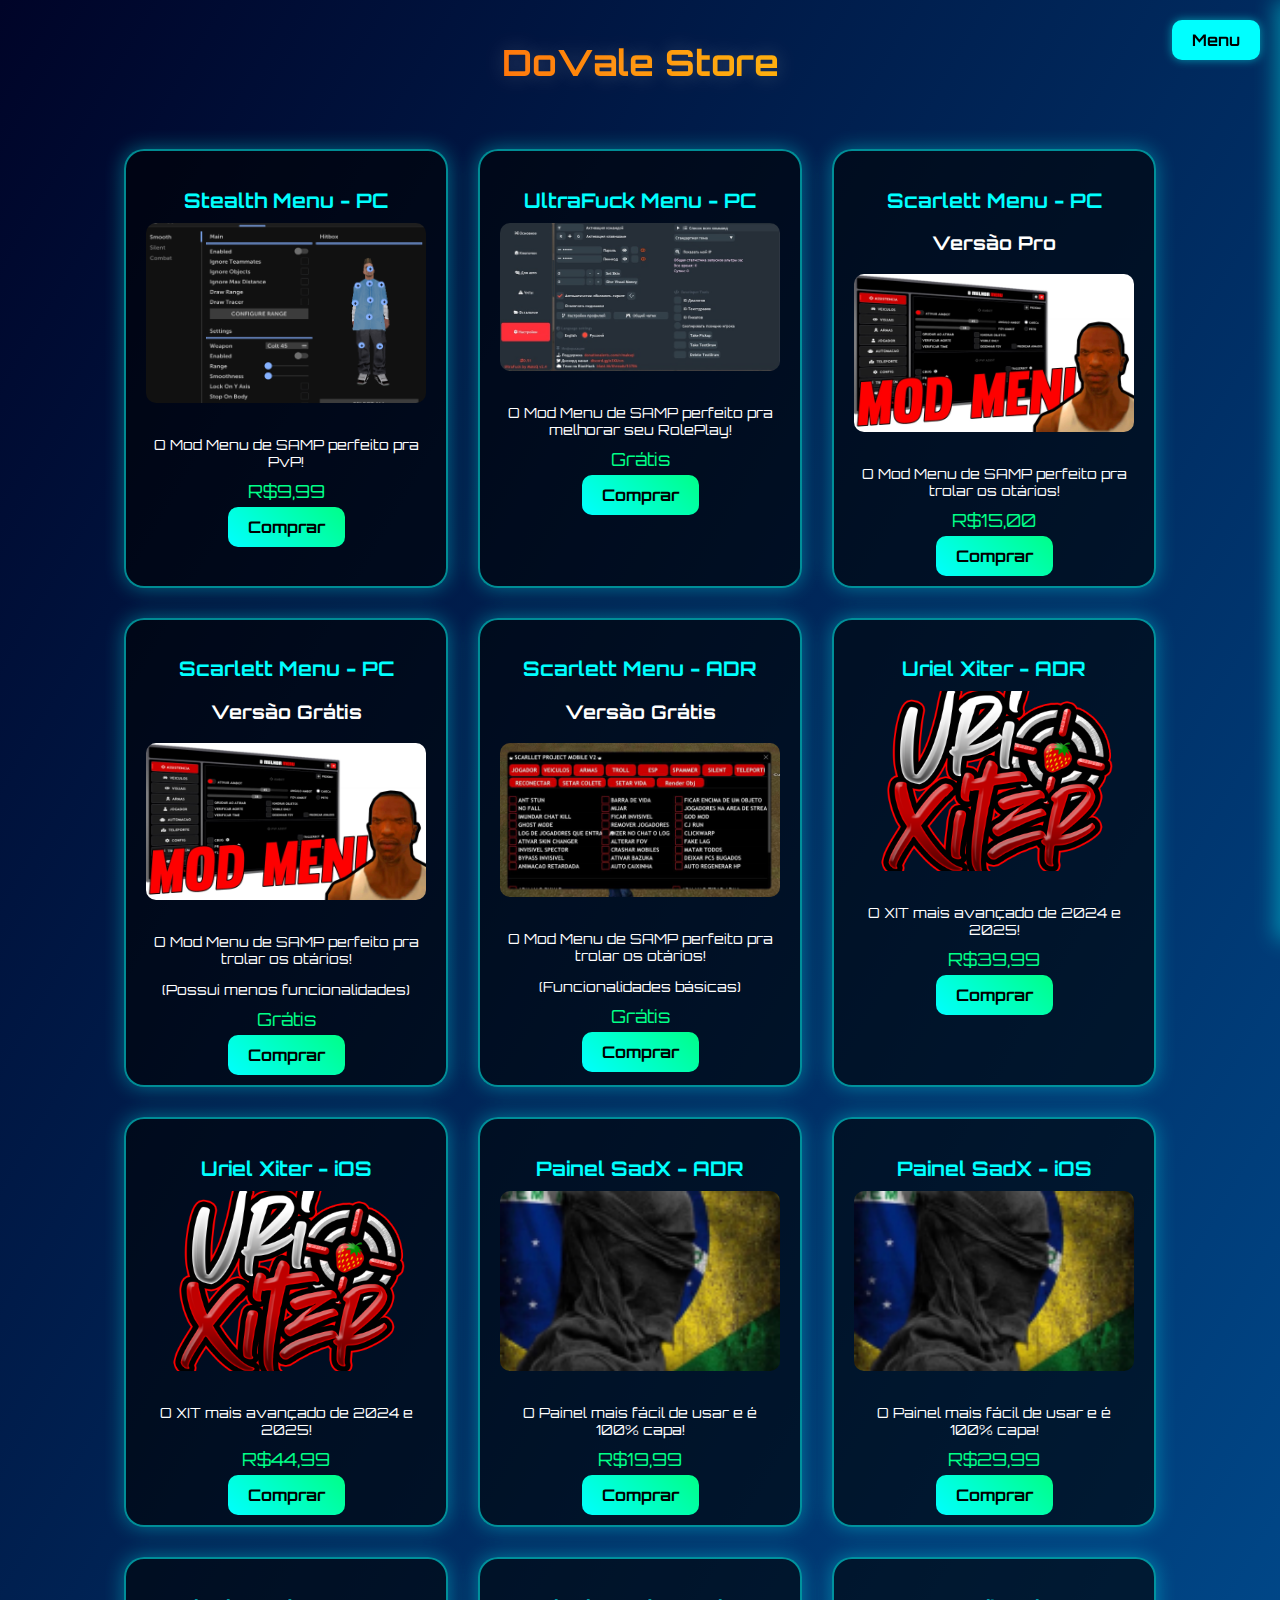
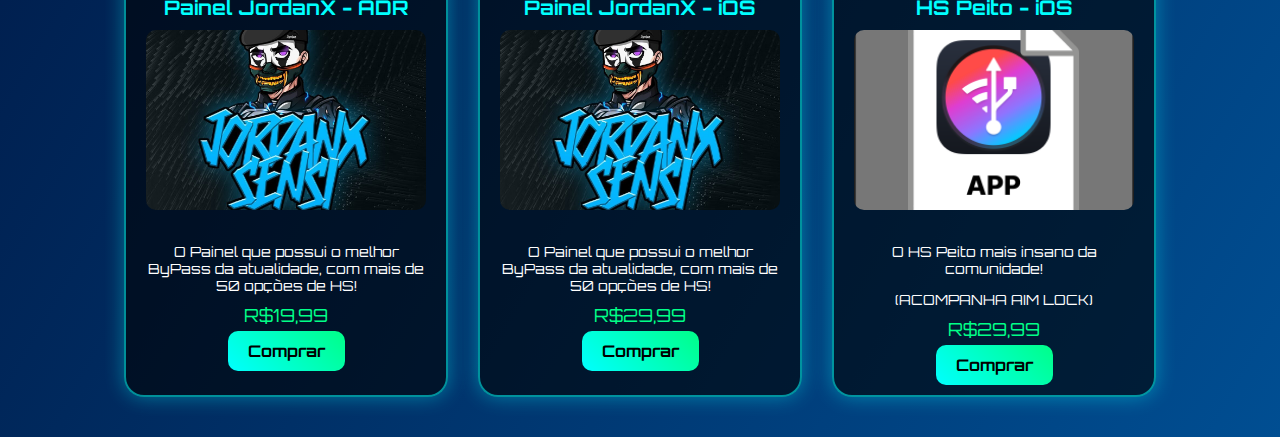
<file: index.html>
<!DOCTYPE html>
<html lang="pt-BR">
<head>
  <meta charset="UTF-8">
  <meta name="viewport" content="width=device-width, initial-scale=1">
  <title>DoVale Store</title>
  <style>
    @import url('https://fonts.googleapis.com/css2?family=Orbitron:wght@500&display=swap');

    body {
      margin: 0;
      padding: 0;
      font-family: 'Orbitron', sans-serif;
      background: linear-gradient(120deg, #000428, #004e92);
      color: #fff;
      overflow-x: hidden;
    }

    .container {
      display: flex;
      flex-wrap: wrap;
      justify-content: center;
      gap: 30px;
      padding: 40px 20px;
    }

    .card {
      background: rgba(0, 0, 0, 0.6);
      border: 2px solid #00ffff88;
      border-radius: 20px;
      width: 280px;
      padding: 20px;
      text-align: center;
      box-shadow: 0 0 20px #00faff60;
      transition: transform 0.3s ease, box-shadow 0.3s ease;
    }

    .card:hover {
      transform: scale(1.05);
      box-shadow: 0 0 40px #00ffff;
    }

    .card h2 {
      margin-bottom: 10px;
      color: #00ffff;
      font-size: 20px;
    }

    .card p {
      font-size: 14px;
      margin-bottom: 10px;
    }

    .price {
      color: #00ff88;
      font-size: 18px;
      margin-bottom: 15px;
    }

    .btn {
      background: linear-gradient(45deg, #00ffff, #00ff88);
      color: black;
      padding: 10px 20px;
      border-radius: 10px;
      text-decoration: none;
      font-weight: bold;
      transition: background 0.2s ease;
    }

    .btn:hover {
      background: linear-gradient(45deg, #00ff88, #00ffff);
    }

    h1 {
  text-align: center;
  margin-top: 40px;
  font-size: 36px;
  background: linear-gradient(90deg, red, orange, yellow, green, cyan, blue, violet, red);
  background-size: 400%;
  -webkit-background-clip: text;
  -webkit-text-fill-color: transparent;
  animation: rgbFlow 5s linear infinite;
  text-shadow: 0 0 20px rgba(255, 255, 255, 0.2);
}

@keyframes rgbFlow {
  0% { background-position: 0%; }
  100% { background-position: 400%; }
}


    audio {
      display: none;
    }

    .card img {
  width: 100%;
  max-height: 180px;
  object-fit: cover;
  border-radius: 10px;
  margin-bottom: 15px;
}

#menuButton {
  position: fixed;
  top: 20px;
  right: 20px;
  background: #00ffff;
  color: black;
  padding: 10px 20px;
  border-radius: 10px;
  font-weight: bold;
  cursor: pointer;
  z-index: 1000;
  box-shadow: 0 0 10px #00ffff88;
  transition: background 0.2s ease;
}

#menuButton:hover {
  background: #00ff88;
}

#sidebar {
  position: fixed;
  top: 0;
  right: 0;
  width: 300px;
  height: 100%;
  background-color: rgba(0, 0, 0, 0.95);
  color: white;
  padding: 20px;
  transition: transform 0.3s ease;
  z-index: 999;
  box-shadow: -5px 0 20px rgba(0, 255, 255, 0.4);
}

#sidebar.hidden {
  transform: translateX(100%);
}

#sidebar.visible {
  transform: translateX(0);
}

.menu-section {
  margin-top: 40px;
}

.menu-section h3 {
  margin-bottom: 10px;
}

.menu-section .btn {
  display: inline-block;
  margin-top: 5px;
}

    
  </style>
</head>
<body>

  <h1>DoVale Store</h1>

  <div class="container">

    <div class="card" onclick="playClick()">
      <h2>Stealth Menu - PC</h2>
      <img src="Stealth.png">
      <p>O Mod Menu de SAMP perfeito pra PvP!</p>
      <div class="price">R$9,99</div>
      <a href="https://pay.risepay.com.br/Pay/f3fe887585354bfa8765d029b4e122c8" class="btn" target="_blank">Comprar</a>
    </div>

    <div class="card" onclick="playClick()">
      <h2>UltraFuck Menu - PC</h2>
      <img src="UltraFuck.jpg">
      <p>O Mod Menu de SAMP perfeito pra melhorar seu RolePlay!</p>
      <div class="price">Grátis</div>
      <a href="https://www.mediafire.com/file/daflq8a0tnovwxq/%2Altr%2AF%2Ack_2.36.luac/file" class="btn" target="_blank">Comprar</a>
    </div>

    <div class="card" onclick="playClick()">
      <h2>Scarlett Menu - PC</h2>
      <h3>Versão Pro</h3>
      <img src="Scarllet-Menu.jpg">
      <p>O Mod Menu de SAMP perfeito pra trolar os otários!</p>
      <div class="price">R$15,00</div>
      <a href="https://pay.risepay.com.br/Pay/a213dd490ccf41969b90dd106a6e71c9" class="btn" target="_blank">Comprar</a>
    </div>

    <div class="card" onclick="playClick()">
      <h2>Scarlett Menu - PC</h2>
      <h3>Versão Grátis</h3>
      <img src="Scarllet-Menu.jpg">
      <p>O Mod Menu de SAMP perfeito pra trolar os otários!</p>
      <p>(Possui menos funcionalidades)</p>
      <div class="price">Grátis</div>
      <a href="https://www.mediafire.com/file/arwwg5thaein7rg/Scarllet_Menu_PC.lua/file" class="btn" target="_blank">Comprar</a>
    </div>

    <div class="card" onclick="playClick()">
      <h2>Scarlett Menu - ADR</h2>
      <h3>Versão Grátis</h3>
      <img src="Scarllet-Menu-Android.jpg">
      <p>O Mod Menu de SAMP perfeito pra trolar os otários!</p>
      <p>(Funcionalidades básicas)</p>
      <div class="price">Grátis</div>
      <a href="https://www.mediafire.com/file/x1f60zyao1ezt7j/scarlletproject.lua/file" class="btn" target="_blank">Comprar</a>
    </div>

    <div class="card" onclick="playClick()">
      <h2>Uriel Xiter - ADR</h2>
      <img src="UrielXiter.png">
      <p>O XIT mais avançado de 2024 e 2025!</p>
      <div class="price">R$39,99</div>
      <a href="https://pay.risepay.com.br/Pay/bc9639ec36db4cc1a666032aa38ace34" class="btn" target="_blank">Comprar</a>
    </div>

    <div class="card" onclick="playClick()">
      <h2>Uriel Xiter - iOS</h2>
      <img src="UrielXiter.png">
      <p>O XIT mais avançado de 2024 e 2025!</p>
      <div class="price">R$44,99</div>
      <a href="https://pay.risepay.com.br/Pay/d9e7788d2ed045f38a6b9b288c64e08d" class="btn" target="_blank">Comprar</a>
    </div>

    <div class="card" onclick="playClick()">
      <h2>Painel SadX - ADR</h2>
      <img src="SadX.png">
      <p>O Painel mais fácil de usar e é 100% capa!</p>
      <div class="price">R$19,99</div>
      <a href="https://pay.risepay.com.br/Pay/3019093f19e34a64ac679e772bc6957d" class="btn" target="_blank">Comprar</a>
    </div>

    <div class="card" onclick="playClick()">
      <h2>Painel SadX - iOS</h2>
      <img src="SadX.png">
      <p>O Painel mais fácil de usar e é 100% capa!</p>
      <div class="price">R$29,99</div>
      <a href="https://pay.risepay.com.br/Pay/bceb136678044c3cba186532f16b3a46" class="btn" target="_blank">Comprar</a>
    </div>

    <div class="card" onclick="playClick()">
      <h2>Painel JordanX - ADR</h2>
      <img src="JordanX.png">
      <p>O Painel que possui o melhor ByPass da atualidade, com mais de 50 opções de HS!</p>
      <div class="price">R$19,99</div>
      <a href="https://pay.risepay.com.br/Pay/fc28cf94d3754aa8999af749f73a32f7" class="btn" target="_blank">Comprar</a>
    </div>

    <div class="card" onclick="playClick()">
      <h2>Painel JordanX - iOS</h2>
      <img src="JordanX.png">
      <p>O Painel que possui o melhor ByPass da atualidade, com mais de 50 opções de HS!</p>
      <div class="price">R$29,99</div>
      <a href="https://pay.risepay.com.br/Pay/9b2f6ef659d84e24bf26ce571a568103" class="btn" target="_blank">Comprar</a>
    </div>

    <div class="card" onclick="playClick()">
      <h2>HS Peito - iOS</h2>
      <img src="HS-Peito.PNG">
      <p>O HS Peito mais insano da comunidade!</p>
      <p>(ACOMPANHA AIM LOCK)</p>
      <div class="price">R$29,99</div>
      <a href="https://pay.risepay.com.br/Pay/e696c853118c4623a8bfe711d062b8c2" class="btn" target="_blank">Comprar</a>
    </div>

    <!-- Você pode duplicar mais cards aqui -->
  </div>

  <!-- Áudios -->
  <audio id="clickSound" src="Bloop.mp3"></audio>

  <script>

    function playClick() {
      const sound = document.getElementById("clickSound");
      sound.currentTime = 0;
      sound.play();
    }
  </script>

<!-- Botão Menu -->
<div id="menuButton" onclick="toggleSidebar()">Menu</div>

<!-- Barra Lateral -->
<div id="sidebar" class="hidden">
  <h2>Catálogo</h2>
  <div class="menu-section">
    <h3>Contato</h3>
    <a href="https://www.instagram.com/dovale.exe/" class="btn" target="_blank">Instagram</a>
  </div>
</div>

<script>
  function toggleSidebar() {
    const sidebar = document.getElementById("sidebar");
    sidebar.classList.toggle("visible");
    sidebar.classList.toggle("hidden");
  }
</script>

</body>
</html>
</file>
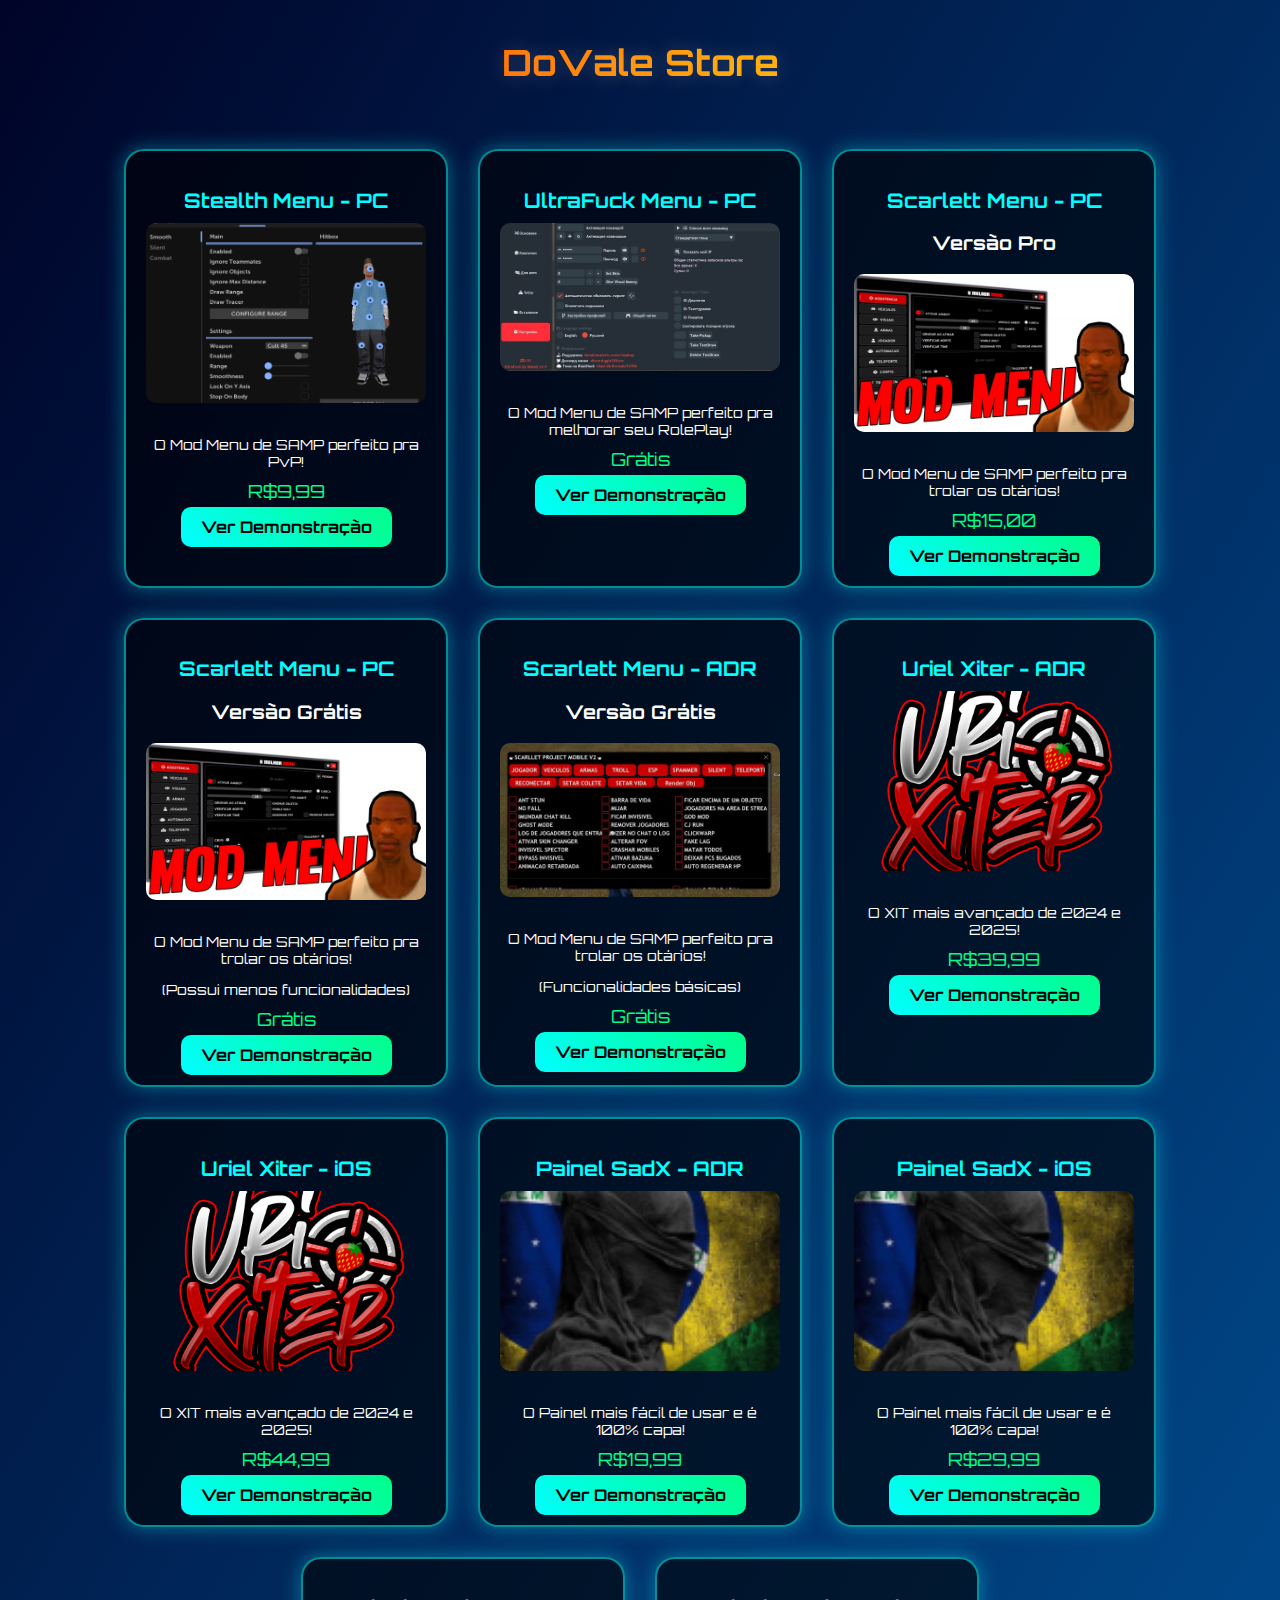
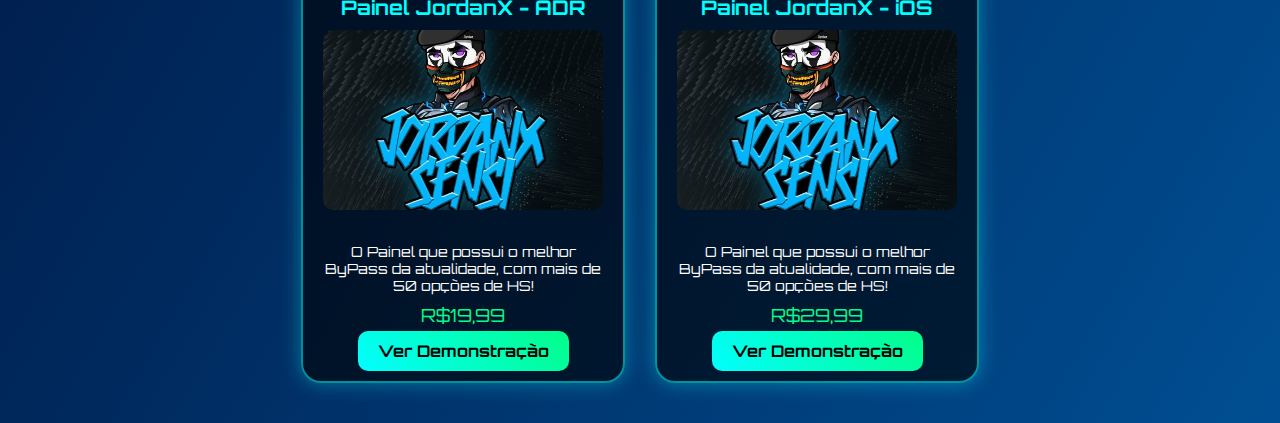
<file: DoVale Store.html>
<!DOCTYPE html>
<html lang="pt-BR">
<head>
  <meta charset="UTF-8">
  <meta name="viewport" content="width=device-width, initial-scale=1">
  <title>DoVale Store</title>
  <style>
    @import url('https://fonts.googleapis.com/css2?family=Orbitron:wght@500&display=swap');

    body {
      margin: 0;
      padding: 0;
      font-family: 'Orbitron', sans-serif;
      background: linear-gradient(120deg, #000428, #004e92);
      color: #fff;
      overflow-x: hidden;
    }

    .container {
      display: flex;
      flex-wrap: wrap;
      justify-content: center;
      gap: 30px;
      padding: 40px 20px;
    }

    .card {
      background: rgba(0, 0, 0, 0.6);
      border: 2px solid #00ffff88;
      border-radius: 20px;
      width: 280px;
      padding: 20px;
      text-align: center;
      box-shadow: 0 0 20px #00faff60;
      transition: transform 0.3s ease, box-shadow 0.3s ease;
    }

    .card:hover {
      transform: scale(1.05);
      box-shadow: 0 0 40px #00ffff;
    }

    .card h2 {
      margin-bottom: 10px;
      color: #00ffff;
      font-size: 20px;
    }

    .card p {
      font-size: 14px;
      margin-bottom: 10px;
    }

    .price {
      color: #00ff88;
      font-size: 18px;
      margin-bottom: 15px;
    }

    .btn {
      background: linear-gradient(45deg, #00ffff, #00ff88);
      color: black;
      padding: 10px 20px;
      border-radius: 10px;
      text-decoration: none;
      font-weight: bold;
      transition: background 0.2s ease;
    }

    .btn:hover {
      background: linear-gradient(45deg, #00ff88, #00ffff);
    }

    h1 {
  text-align: center;
  margin-top: 40px;
  font-size: 36px;
  background: linear-gradient(90deg, red, orange, yellow, green, cyan, blue, violet, red);
  background-size: 400%;
  -webkit-background-clip: text;
  -webkit-text-fill-color: transparent;
  animation: rgbFlow 5s linear infinite;
  text-shadow: 0 0 20px rgba(255, 255, 255, 0.2);
}

@keyframes rgbFlow {
  0% { background-position: 0%; }
  100% { background-position: 400%; }
}


    audio {
      display: none;
    }

    .card img {
  width: 100%;
  max-height: 180px;
  object-fit: cover;
  border-radius: 10px;
  margin-bottom: 15px;
}
  </style>
</head>
<body>

  <h1>DoVale Store</h1>

  <div class="container">

    <div class="card" onclick="playClick()">
      <h2>Stealth Menu - PC</h2>
      <img src="Stealth.png">
      <p>O Mod Menu de SAMP perfeito pra PvP!</p>
      <div class="price">R$9,99</div>
      <a href="https://www.youtube.com/@ScarlletMods" class="btn" target="_blank">Ver Demonstração</a>
    </div>

    <div class="card" onclick="playClick()">
      <h2>UltraFuck Menu - PC</h2>
      <img src="UltraFuck.jpg">
      <p>O Mod Menu de SAMP perfeito pra melhorar seu RolePlay!</p>
      <div class="price">Grátis</div>
      <a href="https://www.youtube.com/@0dovale" class="btn" target="_blank">Ver Demonstração</a>
    </div>

    <div class="card" onclick="playClick()">
      <h2>Scarlett Menu - PC</h2>
      <h3>Versão Pro</h3>
      <img src="Scarllet Menu.jpg">
      <p>O Mod Menu de SAMP perfeito pra trolar os otários!</p>
      <div class="price">R$15,00</div>
      <a href="https://www.youtube.com/@ScarlletMods" class="btn" target="_blank">Ver Demonstração</a>
    </div>

    <div class="card" onclick="playClick()">
      <h2>Scarlett Menu - PC</h2>
      <h3>Versão Grátis</h3>
      <img src="Scarllet Menu.jpg">
      <p>O Mod Menu de SAMP perfeito pra trolar os otários!</p>
      <p>(Possui menos funcionalidades)</p>
      <div class="price">Grátis</div>
      <a href="https://www.youtube.com/@ScarlletMods" class="btn" target="_blank">Ver Demonstração</a>
    </div>

    <div class="card" onclick="playClick()">
      <h2>Scarlett Menu - ADR</h2>
      <h3>Versão Grátis</h3>
      <img src="Scarllet Menu Android.jpg">
      <p>O Mod Menu de SAMP perfeito pra trolar os otários!</p>
      <p>(Funcionalidades básicas)</p>
      <div class="price">Grátis</div>
      <a href="https://www.youtube.com/@ScarlletMods" class="btn" target="_blank">Ver Demonstração</a>
    </div>

    <div class="card" onclick="playClick()">
      <h2>Uriel Xiter - ADR</h2>
      <img src="UrielXiter.png">
      <p>O XIT mais avançado de 2024 e 2025!</p>
      <div class="price">R$39,99</div>
      <a href="https://www.youtube.com/@ScarlletMods" class="btn" target="_blank">Ver Demonstração</a>
    </div>

    <div class="card" onclick="playClick()">
      <h2>Uriel Xiter - iOS</h2>
      <img src="UrielXiter.png">
      <p>O XIT mais avançado de 2024 e 2025!</p>
      <div class="price">R$44,99</div>
      <a href="https://www.youtube.com/@ScarlletMods" class="btn" target="_blank">Ver Demonstração</a>
    </div>

    <div class="card" onclick="playClick()">
      <h2>Painel SadX - ADR</h2>
      <img src="SadX.png">
      <p>O Painel mais fácil de usar e é 100% capa!</p>
      <div class="price">R$19,99</div>
      <a href="https://www.youtube.com/@ScarlletMods" class="btn" target="_blank">Ver Demonstração</a>
    </div>

    <div class="card" onclick="playClick()">
      <h2>Painel SadX - iOS</h2>
      <img src="SadX.png">
      <p>O Painel mais fácil de usar e é 100% capa!</p>
      <div class="price">R$29,99</div>
      <a href="https://www.youtube.com/@ScarlletMods" class="btn" target="_blank">Ver Demonstração</a>
    </div>

    <div class="card" onclick="playClick()">
      <h2>Painel JordanX - ADR</h2>
      <img src="JordanX.png">
      <p>O Painel que possui o melhor ByPass da atualidade, com mais de 50 opções de HS!</p>
      <div class="price">R$19,99</div>
      <a href="https://www.youtube.com/@ScarlletMods" class="btn" target="_blank">Ver Demonstração</a>
    </div>

    <div class="card" onclick="playClick()">
      <h2>Painel JordanX - iOS</h2>
      <img src="JordanX.png">
      <p>O Painel que possui o melhor ByPass da atualidade, com mais de 50 opções de HS!</p>
      <div class="price">R$29,99</div>
      <a href="https://www.youtube.com/@ScarlletMods" class="btn" target="_blank">Ver Demonstração</a>
    </div>

    <!-- Você pode duplicar mais cards aqui -->
  </div>

  <!-- Áudios -->
  <audio id="clickSound" src="Bloop.mp3"></audio>

  <script>

    function playClick() {
      const sound = document.getElementById("clickSound");
      sound.currentTime = 0;
      sound.play();
    }
  </script>
</body>
</html>
</file>
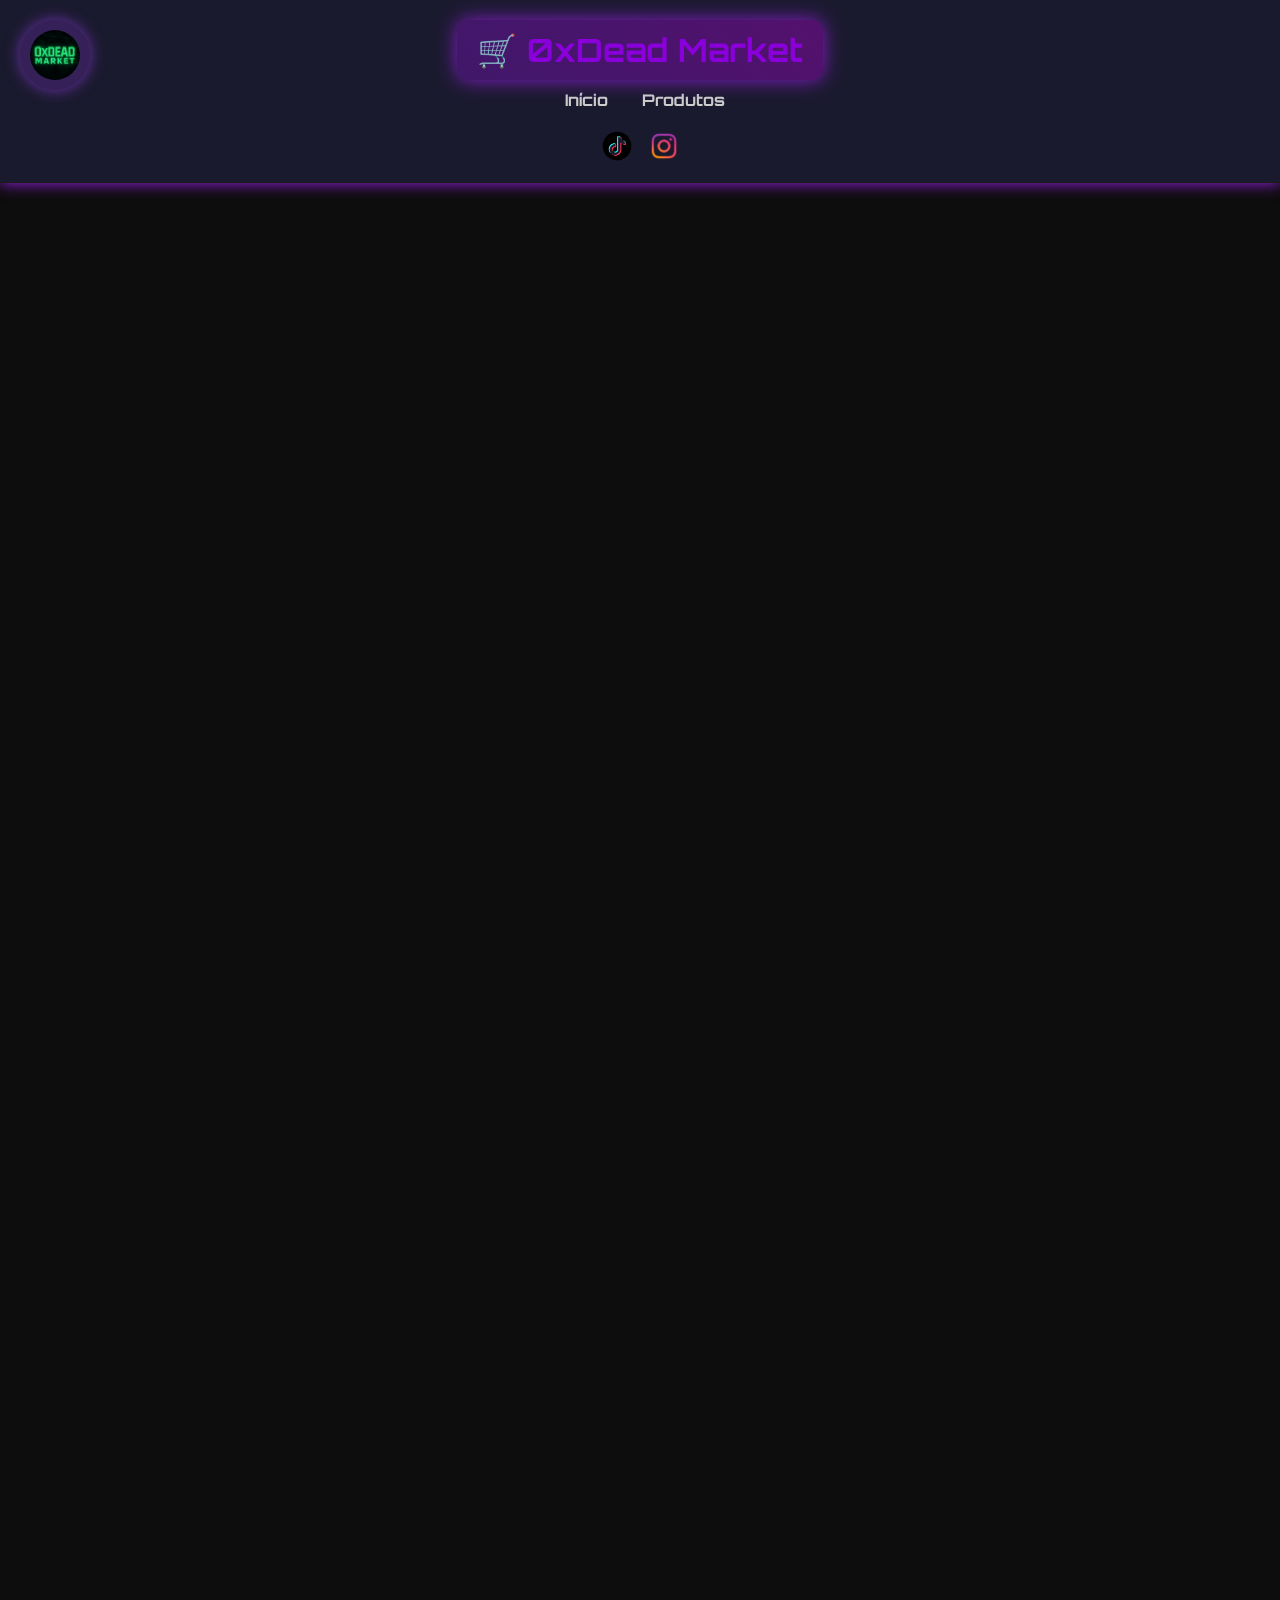
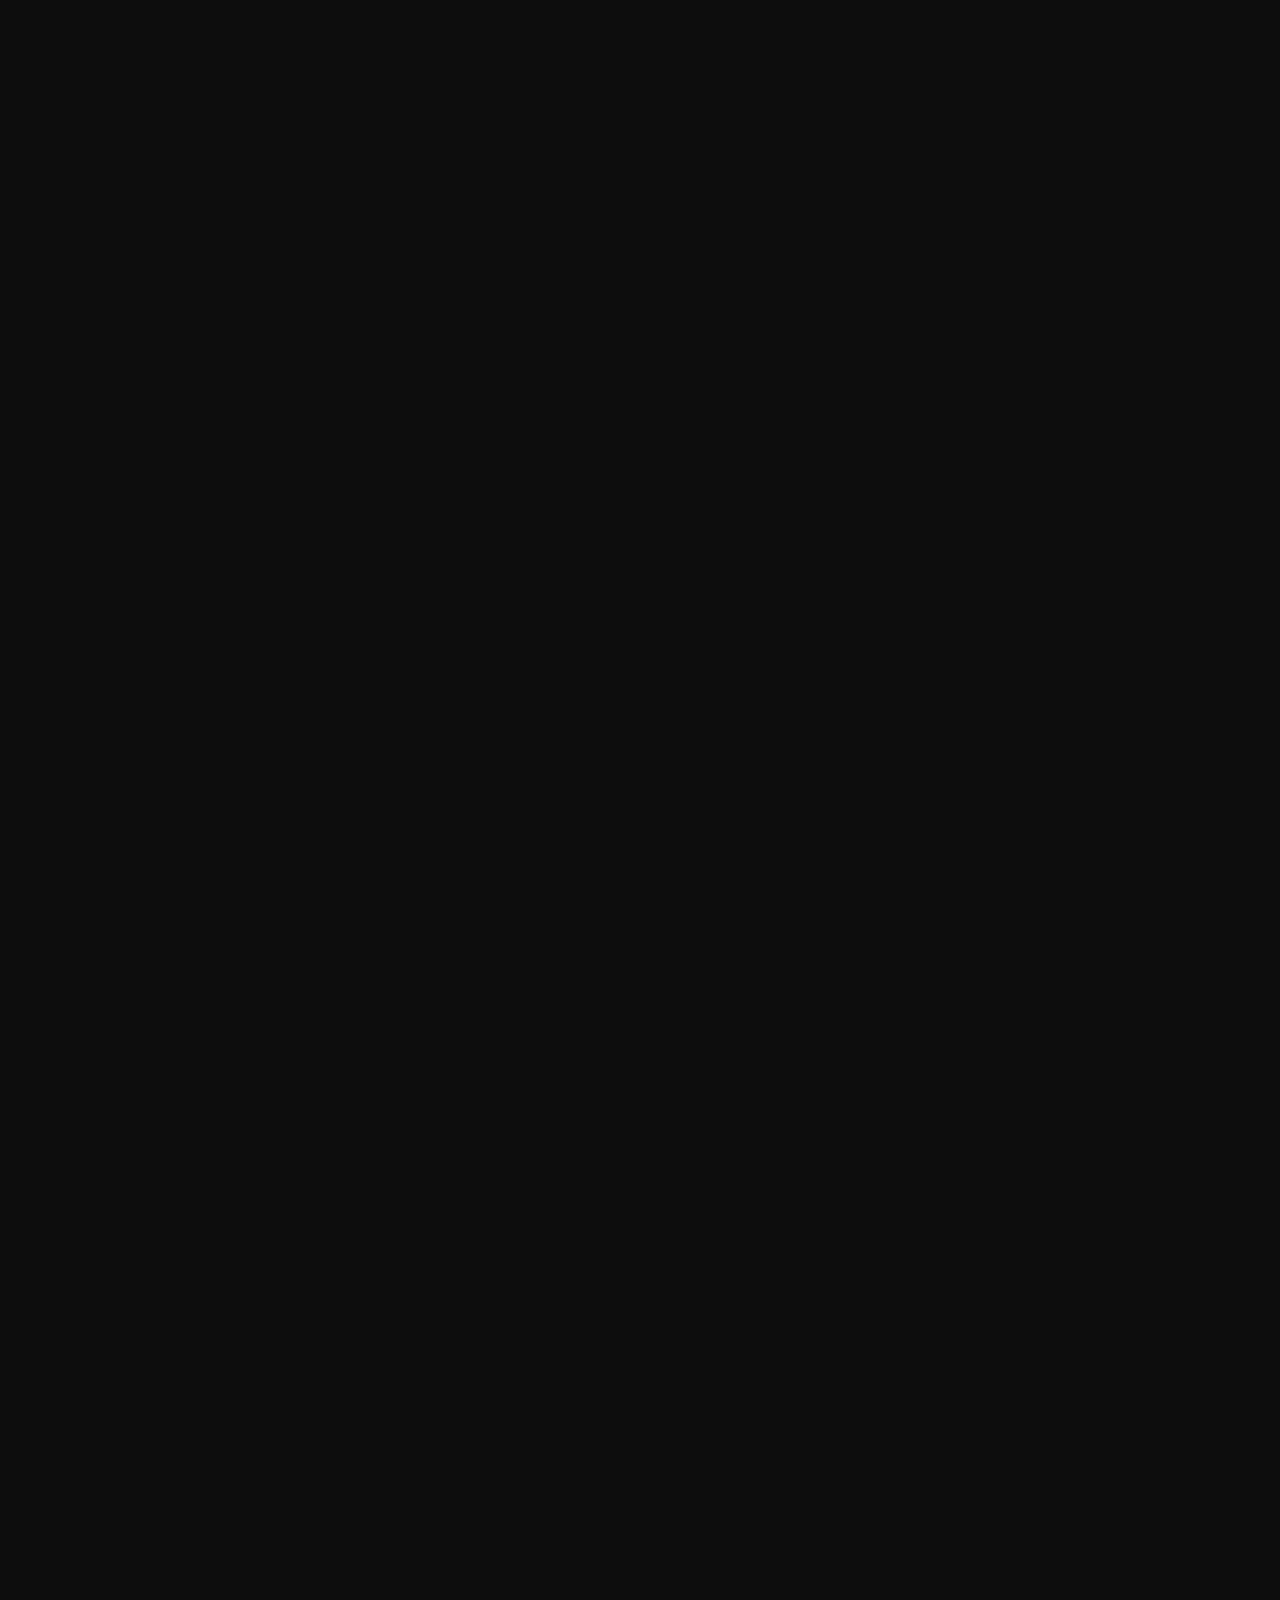
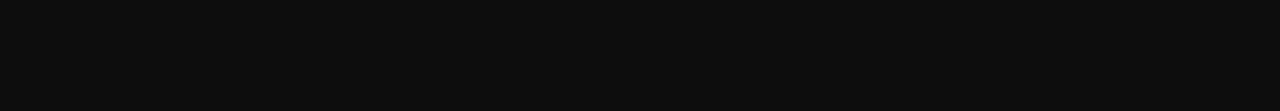
<file: products.html>
<!DOCTYPE html>
<html lang="pt-br">
<head>
  <meta charset="UTF-8" />
  <meta name="viewport" content="width=device-width, initial-scale=1.0"/>
  <title>Produtos - 0xDead Market</title>
  <link rel="stylesheet" href="style.css" />
  <link href="https://fonts.googleapis.com/css2?family=Orbitron:wght@500&display=swap" rel="stylesheet">
</head>
<body>
  <header>
    <div class="logo-circle">
      <img src="0xDead-Market.png" alt="Logo 0xDead Market">
    </div>
    
    <div class="logo">🛒 0xDead Market</div>
    <nav>
      <a href="index.html">Início</a>
      <a href="products.html">Produtos</a>
    </nav>

    <div class="social-buttons">
      <button onclick="window.open('https://www.tiktok.com/@0xdeadmarket?_t=ZM-8vhVRpIiLjh&_r=1', '_blank')">
        <img src="TikTok.png" alt="TikTok" />
      </button>
      <button onclick="window.open('https://www.instagram.com/0xdeadmarket', '_blank')">
        <img src="Instagram.png" alt="Instagram" />
      </button>
    </div>
  </header>

  <main class="main-content fade-in">
    <h1>🛍️ Explorar Produtos</h1>
    <p>Confira os melhores <span class="highlight">cheats exclusivos</span> abaixo.</p>

    <!-- 🔍 Barra de Pesquisa -->
    <div class="search-bar">
      <input type="text" id="searchInput" placeholder="🔎 Pesquisar produtos..." />
    </div>

    <div class="products-grid" id="productsGrid">

      <div class="product-card">
        <img src="FFH4X.jpg" alt="FFH4X">
        <span class="tag">Free Fire</span>
        <h2>FFH4X - ADR</h2>
        <p class="price">R$29,99</p>
        <p class="stock">99+ em estoque</p>
        <a href="https://pay.risepay.com.br/Pay/123a754a654c4d9198f4ef871f07054d">
        <button class="btn-neon">Adquirir</button>
        </a>
      </div>

      <div class="product-card">
        <img src="FFH4X.jpg" alt="FFH4X">
        <span class="tag">Free Fire</span>
        <h2>FFH4X - iOS</h2>
        <p class="price">R$29,99</p>
        <p class="stock">99+ em estoque</p>
        <a href="https://pay.risepay.com.br/Pay/c5721a799bf74d32921ce475e7c24d8f">
        <button class="btn-neon">Adquirir</button>
        </a>
      </div>

      <div class="product-card">
        <img src="XIT-DNS.jpeg" alt="XIT DNS">
        <span class="tag">Free Fire</span>
        <h2>XIT DNS - iOS</h2>
        <p class="price">R$24,99</p>
        <p class="stock">99+ em estoque</p>
        <a href="https://pay.risepay.com.br/Pay/f65bb7e5186c47568b52ba5e075934c3">
        <button class="btn-neon">Adquirir</button>
        </a>
      </div>

      <div class="product-card">
        <img src="HS-Peito.PNG" alt="HS Peito">
        <span class="tag">Free Fire</span>
        <h2>HS Pescoço - iOS</h2>
        <p class="price">R$29,99</p>
        <p class="stock">99+ em estoque</p>
        <a href="https://pay.risepay.com.br/Pay/ae962e8c06694ec88a9567b463c73955">
        <button class="btn-neon">Adquirir</button>
        </a>
      </div>

      <div class="product-card">
        <img src="HS-Pescoço-ADR.jpg" alt="HS Pescoço">
        <span class="tag">Free Fire</span>
        <h2>HS Pescoço - ADR</h2>
        <p class="price">R$24,99</p>
        <p class="stock">99+ em estoque</p>
        <a href="https://pay.risepay.com.br/Pay/38a1c3bcee3542af9335c047fd8602aa">
        <button class="btn-neon">Adquirir</button>
        </a>
      </div>

      <div class="product-card">
        <img src="HS-Peito.PNG" alt="HS Peito">
        <span class="tag">Free Fire</span>
        <h2>HS Peito - iOS</h2>
        <p class="price">R$29,99</p>
        <p class="stock">99+ em estoque</p>
        <a href="https://pay.risepay.com.br/Pay/e696c853118c4623a8bfe711d062b8c2">
        <button class="btn-neon">Adquirir</button>
        </a>
      </div>

      <div class="product-card">
        <img src="HS-Peito-ADR.png" alt="HS Peito">
        <span class="tag">Free Fire</span>
        <h2>HS Peito - ADR</h2>
        <p class="price">R$24,99</p>
        <p class="stock">99+ em estoque</p>
        <a href="https://pay.risepay.com.br/Pay/00e21aef7374474da81b2a2c66506f6e">
        <button class="btn-neon">Adquirir</button>
        </a>
      </div>

      <div class="product-card">
        <img src="HS-Cabeça.png" alt="HS Cabeça">
        <span class="tag">Free Fire</span>
        <h2>HS Cabeça - iOS</h2>
        <p class="price">R$29,99</p>
        <p class="stock">99+ em estoque</p>
        <a href="https://pay.risepay.com.br/Pay/ff5ea7a41f10407fb258e8ef0fee15c0">
        <button class="btn-neon">Adquirir</button>
        </a>
      </div>

      <div class="product-card">
        <img src="HS-Cabeça-ADR.jpg" alt="HS Cabeça">
        <span class="tag">Free Fire</span>
        <h2>HS Cabeça - ADR</h2>
        <p class="price">R$24,99</p>
        <p class="stock">99+ em estoque</p>
        <a href="https://pay.risepay.com.br/Pay/10226de55fea4cfe8e34a56c7685c810">
        <button class="btn-neon">Adquirir</button>
        </a>
      </div>

      <div class="product-card">
        <img src="CLT.jpg" alt="Painel CLT">
        <span class="tag">Free Fire</span>
        <h2>Painel CLT - iOS</h2>
        <p class="price">R$34,99</p>
        <p class="stock">99+ em estoque</p>
        <a href="https://pay.risepay.com.br/Pay/b53c8035363c46e6a16015c5285d8e30">
        <button class="btn-neon">Adquirir</button>
        </a>
      </div>

      <div class="product-card">
        <img src="CLT.jpg" alt="Painel CLT">
        <span class="tag">Free Fire</span>
        <h2>Painel CLT - ADR</h2>
        <p class="price">R$29,99</p>
        <p class="stock">99+ em estoque</p>
        <a href="https://pay.risepay.com.br/Pay/b680e803b78f409aaf26cb30a50a82ef">
        <button class="btn-neon">Adquirir</button>
        </a>
      </div>

      <div class="product-card">
        <img src="Scooby-Doo.jpg" alt="Painel Scooby-Doo">
        <span class="tag">Free Fire</span>
        <h2>Painel Scooby-Doo - ADR</h2>
        <p class="price">R$29,99</p>
        <p class="stock">99+ em estoque</p>
        <a href="https://pay.risepay.com.br/Pay/3ad35391be574a5cbf153f7595407362">
        <button class="btn-neon">Adquirir</button>
        </a>
      </div>

      <div class="product-card">
        <img src="Scooby-Doo.jpg" alt="Painel Scooby-Doo">
        <span class="tag">Free Fire</span>
        <h2>Painel Scooby-Doo - iOS</h2>
        <p class="price">R$34,99</p>
        <p class="stock">99+ em estoque</p>
        <a href="https://pay.risepay.com.br/Pay/acff6226b7754833bb24e741068f76d9">
        <button class="btn-neon">Adquirir</button>
        </a>
      </div>

      <div class="product-card">
        <img src="Stealth.png" alt="Stealth">
        <span class="tag">SA-MP</span>
        <h2>Stealth - PC</h2>
        <p class="price">R$9,99</p>
        <p class="stock">99+ em estoque</p>
        <a href="https://pay.risepay.com.br/Pay/f3fe887585354bfa8765d029b4e122c8">
        <button class="btn-neon">Adquirir</button>
        </a>
      </div>

      <div class="product-card">
        <img src="UltraFuck.jpg" alt="UltraFuck">
        <span class="tag">SA-MP</span>
        <h2>UltraFuck - PC</h2>
        <p class="price">Grátis</p>
        <p class="stock">99+ em estoque</p>
        <a href="https://www.mediafire.com/file/daflq8a0tnovwxq/%2Altr%2AF%2Ack_2.36.luac/file">
        <button class="btn-neon">Adquirir</button>
        </a>
      </div>

      <div class="product-card">
        <img src="JordanX.png" alt="Painel JordanX">
        <span class="tag">Free Fire</span>
        <h2>Painel JordanX - iOS</h2>
        <p class="price">R$29.99</p>
        <p class="stock">99+ em estoque</p>
        <a href="https://pay.risepay.com.br/Pay/9b2f6ef659d84e24bf26ce571a568103">
        <button class="btn-neon">Adquirir</button>
        </a>
      </div>

      <div class="product-card">
        <img src="JordanX.png" alt="Painel JordanX">
        <span class="tag">Free Fire</span>
        <h2>Painel JordanX - ADR</h2>
        <p class="price">R$19.99</p>
        <p class="stock">99+ em estoque</p>
        <a href="https://pay.risepay.com.br/Pay/fc28cf94d3754aa8999af749f73a32f7">
        <button class="btn-neon">Adquirir</button>
        </a>
      </div>

      <div class="product-card">
        <img src="SadX.png" alt="Painel SadX">
        <span class="tag">Free Fire</span>
        <h2>Painel SadX - iOS</h2>
        <p class="price">R$29.99</p>
        <p class="stock">99+ em estoque</p>
        <a href="https://pay.risepay.com.br/Pay/bceb136678044c3cba186532f16b3a46">
        <button class="btn-neon">Adquirir</button>
        </a>
      </div>

      <div class="product-card">
        <img src="SadX.png" alt="Painel SadX">
        <span class="tag">Free Fire</span>
        <h2>Painel SadX - ADR</h2>
        <p class="price">R$19.99</p>
        <p class="stock">99+ em estoque</p>
        <a href="https://pay.risepay.com.br/Pay/3019093f19e34a64ac679e772bc6957d">
        <button class="btn-neon">Adquirir</button>
        </a>
      </div>

      <div class="product-card">
        <img src="UrielXiter.png" alt="Uriel Xiter">
        <span class="tag">Free Fire</span>
        <h2>Uriel Xiter - ADR</h2>
        <p class="price">R$39.99</p>
        <p class="stock">99+ em estoque</p>
        <a href="https://pay.risepay.com.br/Pay/bc9639ec36db4cc1a666032aa38ace34">
        <button class="btn-neon">Adquirir</button>
        </a>
      </div>

      <div class="product-card">
        <img src="UrielXiter.png" alt="Uriel Xiter">
        <span class="tag">Free Fire</span>
        <h2>Uriel Xiter - iOS</h2>
        <p class="price">R$44.99</p>
        <p class="stock">99+ em estoque</p>
        <a href="https://pay.risepay.com.br/Pay/d9e7788d2ed045f38a6b9b288c64e08d">
        <button class="btn-neon">Adquirir</button>
        </a>
      </div>

      <div class="product-card">
        <img src="Scarllet-Menu.jpg" alt="Scarllet Menu">
        <span class="tag">SA-MP</span>
        <h2>Scarllet Menu - ADR</h2>
        <p class="price">Grátis</p>
        <p class="stock">99+ em estoque</p>
        <a href="https://www.mediafire.com/file/x1f60zyao1ezt7j/scarlletproject.lua/file">
        <button class="btn-neon">Adquirir</button>
        </a>
      </div>

      <div class="product-card">
        <img src="Scarllet-Menu.jpg" alt="Scarllet Menu">
        <span class="tag">SA-MP</span>
        <h2>Scarllet Menu - PC</h2>
        <p class="price">R$14.99</p>
        <p class="stock">99+ em estoque</p>
        <a href="https://pay.risepay.com.br/Pay/a213dd490ccf41969b90dd106a6e71c9">
        <button class="btn-neon">Adquirir</button>
      </a>
      </div>

      <div class="product-card">
        <img src="Scarllet-Menu.jpg" alt="Scarllet Menu">
        <span class="tag">SA-MP</span>
        <h2>Scarllet Menu - PC</h2>
        <p class="price">Grátis</p>
        <p class="stock">99+ em estoque</p>
        <p class="stock">Versão Grátis</p>
        <a href="https://www.mediafire.com/file/arwwg5thaein7rg/Scarllet_Menu_PC.lua/file">
        <button class="btn-neon">Adquirir</button>
      </a>
      </div>
    </div>
  </main>

  <script>
    const searchInput = document.getElementById('searchInput');
    const productCards = document.querySelectorAll('.product-card');

    searchInput.addEventListener('input', () => {
      const searchTerm = searchInput.value.toLowerCase();

      productCards.forEach(card => {
        const title = card.querySelector('h2').textContent.toLowerCase();
        const tag = card.querySelector('.tag').textContent.toLowerCase();

        if (title.includes(searchTerm) || tag.includes(searchTerm)) {
          card.style.display = 'block';
        } else {
          card.style.display = 'none';
        }
      });
    });
  </script>

<audio id="click-sound" src="Bloop.mp3" preload="auto"></audio>

<script>
  const clickSound = document.getElementById('click-sound');

  document.addEventListener('click', () => {
    if (clickSound) {
      // Clona o áudio pra evitar bugs se clicar rápido várias vezes
      const clone = clickSound.cloneNode();
      clone.play();
    }
  });
</script>

<script>
  function copyMessage() {
    const text = "Mensagem personalizada copiada com sucesso!";
    navigator.clipboard.writeText(text).then(() => {
      alert("Mensagem copiada!");
    });
  }
</script>

<style>
  .snowflake {
    position: fixed;
    top: -10px;
    background: #a855f7; /* Cor roxa */
    width: 8px;
    height: 8px;
    border-radius: 50%;
    opacity: 0.8;
    animation: fall linear infinite;
    z-index: 9999;
  }

  @keyframes fall {
    to {
      transform: translateY(100vh);
    }
  }
</style>

<script>
  const snowCount = 50;
  for (let i = 0; i < snowCount; i++) {
    const snow = document.createElement("div");
    snow.classList.add("snowflake");
    snow.style.left = Math.random() * 100 + "vw";
    snow.style.animationDuration = 3 + Math.random() * 5 + "s";
    snow.style.opacity = Math.random();
    document.body.appendChild(snow);
  }
</script>
</body>
</html>
</file>
<file: style.css>
/* RESET */
* {
    margin: 0;
    padding: 0;
    box-sizing: border-box;
  }
  
  body {
    font-family: 'Segoe UI', sans-serif;
    background: #0e0e0e;
    color: white;
    min-height: 100vh;
  }
  
  /* HEADER */
  header {
    display: flex;
    justify-content: space-between;
    align-items: center;
    background: rgba(20, 20, 20, 0.9);
    padding: 20px 40px;
    backdrop-filter: blur(10px);
    border-bottom: 1px solid #1c1c1c;
  }
  
  .logo {
    font-size: 24px;
  }
  
  nav a {
    margin: 0 10px;
    color: white;
    text-decoration: none;
    font-weight: 500;
    transition: color 0.3s ease;
  }
  
  nav a:hover {
    color:  #c44dff;
  }
  
  .header-actions {
    display: flex;
    align-items: center;
  }
  
  .btn {
    background: #222;
    padding: 8px 16px;
    border-radius: 12px;
    color: white;
    text-decoration: none;
    margin-left: 10px;
    font-weight: 500;
    transition: background 0.3s ease, transform 0.2s ease;
  }
  
  .btn:hover {
    background:  #c44dff;
    transform: scale(1.05);
  }
  
  .cart-btn {
    background:  #c44dff;
    font-weight: bold;
  }
  
  #cart-count {
    background: black;
    border-radius: 999px;
    padding: 2px 8px;
    margin-left: 6px;
  }
  
  /* MAIN CONTENT */
  .main-content {
    text-align: center;
    padding: 80px 20px;
  }
  
  .main-content h1 {
    font-size: 48px;
    margin-bottom: 16px;
  }
  
  .main-content p {
    font-size: 18px;
    opacity: 0.8;
  }
  
  .products-grid {
    display: grid;
    grid-template-columns: repeat(auto-fit, minmax(280px, 1fr));
    gap: 30px;
    margin-top: 60px;
    padding: 0 40px;
  }
  
  .product-card {
    background: #1a1a1a;
    padding: 20px;
    border-radius: 20px;
    transition: transform 0.3s ease, box-shadow 0.3s ease;
    position: relative;
    overflow: hidden;
    border: 1px solid #333;
  }
  
  .product-card:hover {
    transform: translateY(-5px);
    box-shadow: 0 0 10px #ff00ff44;
  }
  
  .product-card img {
    width: 100%;
    border-radius: 12px;
    margin-bottom: 12px;
  }
  
  .tag {
    position: absolute;
    top: 12px;
    left: 12px;
    background: white;
    color: black;
    font-size: 12px;
    font-weight: bold;
    padding: 4px 10px;
    border-radius: 999px;
  }
  
  .product-card h2 {
    margin: 10px 0 4px;
    font-size: 18px;
  }
  
  .price {
    color:  #c44dff;
    font-weight: bold;
  }
  
  .stock {
    font-size: 14px;
    color: #aaa;
  }
  
  .add-cart-btn {
    margin-top: 12px;
    background:  #c44dff;
    color: white;
    border: none;
    padding: 10px 20px;
    font-weight: bold;
    border-radius: 12px;
    cursor: pointer;
    width: 100%;
    transition: background 0.3s, transform 0.2s;
  }
  
  .add-cart-btn:hover {
    background:  #c44dff;
    transform: scale(1.03);
  }
  
  .form-container {
    max-width: 400px;
    margin: 60px auto;
    background: #1a1a1a;
    padding: 30px;
    border-radius: 20px;
    box-shadow: 0 0 20px #00000033;
  }
  
  .form-container form {
    display: flex;
    flex-direction: column;
  }
  
  .form-container label {
    color: white;
    margin-bottom: 8px;
    font-weight: 600;
  }
  
  .form-container input {
    padding: 12px;
    border-radius: 10px;
    border: none;
    margin-bottom: 20px;
    background: #2a2a2a;
    color: white;
    font-size: 14px;
  }
  
  .form-container input:focus {
    outline: 2px solid  #c44dff;
    background: #333;
  }
  
  .login-note {
    margin-top: 16px;
    font-size: 14px;
    color: #aaa;
    text-align: center;
  }
  
  .login-note a {
    color:  #c44dff;
    text-decoration: none;
  }
  
  .login-note a:hover {
    text-decoration: underline;
  }
  
  .about-section {
    max-width: 800px;
    margin: 60px auto;
    padding: 30px;
    background: #1a1a1a;
    border-radius: 20px;
    box-shadow: 0 0 15px #00000033;
    color: #ddd;
    line-height: 1.7;
    font-size: 16px;
  }
  
  .about-section p {
    margin-bottom: 20px;
  }
  
  /* ANIMAÇÕES DE ENTRADA */
.fade-in {
  opacity: 0;
  transform: translateY(30px);
  animation: fadeInUp 0.6s ease-out forwards;
}

@keyframes fadeInUp {
  to {
    opacity: 1;
    transform: translateY(0);
  }
}

.search-bar {
  max-width: 400px;
  margin: 20px auto;
  display: flex;
  justify-content: center;
}

.search-bar input {
  width: 100%;
  padding: 12px 16px;
  font-size: 16px;
  border: none;
  border-radius: 10px;
  background: #1e1e2f;
  color: #fff;
  box-shadow: 0 0 8px #c44dff, 0 0 20px  #c44dff;
  outline: none;
  transition: 0.3s ease;
}

.search-bar input::placeholder {
  color: #d9bfff;
}

.search-bar input:focus {
  box-shadow: 0 0 12px #c44dff, 0 0 25px #c44dff;
}

.products-grid {
  display: grid;
  grid-template-columns: repeat(auto-fit, minmax(250px, 1fr));
  gap: 20px;
  padding: 20px 0;
}

.product-card {
  background: #1a1a1a;
  border-radius: 12px;
  padding: 16px;
  box-shadow: 0 0 10px rgba(160, 32, 240, 0.3);
  transition: transform 0.2s ease;
  text-align: center;
  color: #fff;
}

.product-card img {
  max-width: 100%;
  border-radius: 8px;
  margin-bottom: 12px;
}

.product-card:hover {
  transform: translateY(-5px);
}

body {
  background: #0d0d0d;
  color: #ffffff;
  font-family: 'Orbitron', sans-serif;
  margin: 0;
  padding: 0;
}

header {
  display: flex;
  justify-content: space-between;
  align-items: center;
  padding: 20px 40px;
  background-color: #1a1a2e;
  box-shadow: 0 0 15px #a020f0;
}

.logo {
  font-size: 24px;
  font-weight: bold;
  color: #fff;
}

nav a {
  margin-left: 20px;
  text-decoration: none;
  color: #ccc;
  font-weight: bold;
  transition: 0.3s;
}

nav a:hover {
  color: #a020f0;
}

.main-content {
  padding: 40px 20px;
  text-align: center;
}

.hero h1 {
  font-size: 38px;
  margin-bottom: 10px;
}

.hero .highlight {
  color: #a020f0;
  text-shadow: 0 0 8px #a020f0;
}

.hero p {
  font-size: 18px;
  margin-bottom: 30px;
}

.btn-neon {
  display: inline-block;
  padding: 12px 24px;
  background-color: transparent;
  color: #fff;
  border: 2px solid #a020f0;
  border-radius: 8px;
  text-decoration: none;
  box-shadow: 0 0 10px #a020f0, 0 0 20px #a020f0 inset;
  transition: 0.3s;
}

.btn-neon:hover {
  background-color: #a020f0;
  box-shadow: 0 0 20px #a020f0, 0 0 30px #a020f0 inset;
}

.about-section {
  max-width: 800px;
  margin: 40px auto;
  padding: 20px;
  background: #1b1b2f;
  border-radius: 12px;
  box-shadow: 0 0 10px rgba(160, 32, 240, 0.3);
}

.about-section h2 {
  margin-bottom: 20px;
  color: #a020f0;
}

.updates-section h2 {
  margin-top: 60px;
  color: #a020f0;
}

.products-grid {
  display: grid;
  grid-template-columns: repeat(auto-fit, minmax(250px, 1fr));
  gap: 20px;
  margin-top: 20px;
}

.product-card {
  background: #1a1a1a;
  border-radius: 12px;
  padding: 16px;
  box-shadow: 0 0 10px rgba(160, 32, 240, 0.3);
  transition: transform 0.2s ease;
  text-align: center;
}

.product-card img {
  max-width: 100%;
  border-radius: 10px;
  margin-bottom: 12px;
}

.product-card h3 {
  margin: 10px 0;
}

.product-card:hover {
  transform: translateY(-5px);
}

.search-bar {
  margin: 30px auto;
  max-width: 500px;
}

.search-bar input {
  width: 100%;
  padding: 14px;
  font-size: 16px;
  border: none;
  border-radius: 8px;
  background-color: #1a1a2e;
  color: #fff;
  box-shadow: 0 0 10px #a020f0;
  outline: none;
  transition: 0.3s;
}

.search-bar input:focus {
  box-shadow: 0 0 20px #a020f0;
}

.product-card {
  background: #1a1a1a;
  border-radius: 12px;
  padding: 16px;
  box-shadow: 0 0 10px rgba(160, 32, 240, 0.3);
  transition: transform 0.2s ease;
  text-align: center;
  position: relative;
}

.product-card:hover {
  transform: translateY(-5px);
}

.product-card img {
  max-width: 100%;
  border-radius: 10px;
  margin-bottom: 12px;
}

.tag {
  background-color: #a020f0;
  color: white;
  padding: 4px 10px;
  border-radius: 20px;
  font-size: 12px;
  position: absolute;
  top: 15px;
  left: 15px;
  text-transform: uppercase;
}

.price {
  color: #0f0;
  font-size: 18px;
  font-weight: bold;
  margin: 8px 0;
}

.stock {
  font-size: 14px;
  color: #ccc;
}

.btn-neon {
  display: inline-block;
  padding: 10px 18px;
  background-color: transparent;
  color: #fff;
  border: 2px solid #a020f0;
  border-radius: 8px;
  text-decoration: none;
  box-shadow: 0 0 10px #a020f0, 0 0 20px #a020f0 inset;
  transition: 0.3s;
  cursor: pointer;
  font-weight: bold;
}

.btn-neon:hover {
  background-color: #a020f0;
  box-shadow: 0 0 20px #a020f0, 0 0 30px #a020f0 inset;
}

.social-buttons button {
  width: 32px;
  height: 32px;
  padding: 4px;
  border: none;
  border-radius: 6px;
  background-color: #41005d;
  cursor: pointer;
  display: flex;
  align-items: center;
  justify-content: center;
  transition: background 0.3s;
}

.social-buttons button:hover {
  background-color: #444;
}

.social-buttons img {
  width: 20px;
  height: 20px;
  object-fit: contain;
}

/* Header centralizado */
header {
  display: flex;
  flex-direction: column;
  align-items: center;
  text-align: center;
  gap: 10px;
  background-color: #1a1a2e;
  padding: 20px 0;
  box-shadow: 0 0 15px #a020f0;
}

.logo {
  font-size: 26px;
  font-weight: bold;
  color: rgb(174, 0, 255);
  font-family: 'Orbitron', sans-serif;
}

/* Navegação centralizada */
.nav-central {
  display: flex;
  justify-content: center;
  gap: 30px;
  margin-top: 5px;
}

.nav-central a {
  color: #ffffff;
  font-weight: bold;
  text-decoration: none;
  transition: 0.3s;
}

.nav-central a:hover {
  color: #a020f0;
}

/* Botões sociais centralizados */
.social-buttons {
  display: flex;
  justify-content: center;
  gap: 15px;
  margin-top: 10px;
}

.social-buttons button {
  background: none;
  border: none;
  cursor: pointer;
}

.social-buttons img {
  width: 30px;
  height: 30px;
}

/* Titulo da header */
.logo {
  font-size: 2rem;
  font-family: 'Orbitron', sans-serif;
  color: rgb(138, 0, 218);
  padding: 10px 20px;
  position: relative;
  z-index: 1;
  border-radius: 12px;
  background: rgba(130, 0, 230, 0.15); /* fundo roxo suave */
  backdrop-filter: blur(12px);
  -webkit-backdrop-filter: blur(12px);
  box-shadow: 0 0 20px rgba(160, 32, 240, 0.8); /* glow roxo */
}
  
    
    .logo::before {
      content: '';
      position: absolute;
      top: 0;
      left: 0;
      right: 0;
      bottom: 0;
      background: linear-gradient(45deg, #a020f0, #ff00ff);
      opacity: 0.2;
      z-index: -1;
      border-radius: 12px;
    }
    
    /* Footer */
    footer {
      text-align: center;
      padding: 20px;
      background-color: #1a1a2e;
      color: #ccc;
      font-size: 14px;
    }

    .logo-circle {
      position: absolute;
      top: 20px;
      left: 20px;
      width: 70px;
      height: 70px;
      border-radius: 50%;
      backdrop-filter: blur(10px);
      background: rgba(163, 66, 255, 0.2);
      box-shadow: 0 0 15px rgba(163, 66, 255, 0.6);
      display: flex;
      align-items: center;
      justify-content: center;
      z-index: 999;
    }
    
    .logo-circle img {
      width: 45px;
      height: 65px;
      top:  5px;
      left: 13px;
      border-radius: 50%;
      object-fit: cover;
    }

    .circle-effect {
      position: absolute;
      width: 90px;
      height: 90px;
      object-fit: contain;
      z-index: 1;
      animation: pulseGlow 2s infinite ease-in-out;
    }
    
    .logo-circle img:last-child {
      position: relative;
      z-index: 1;
      border-radius: 50%;
      width: 50px;
      height: 50px;
      top: 0px;
      left: 0px;
      object-fit: cover;
    }
    
    /* Efeito de pulsação */
    @keyframes pulseGlow {
      100%, 0% {
        transform: scale(3);
        opacity: 0.5;
      }
      50% {
        transform: scale(2);
        opacity: 0;
      }
    }
</file>
